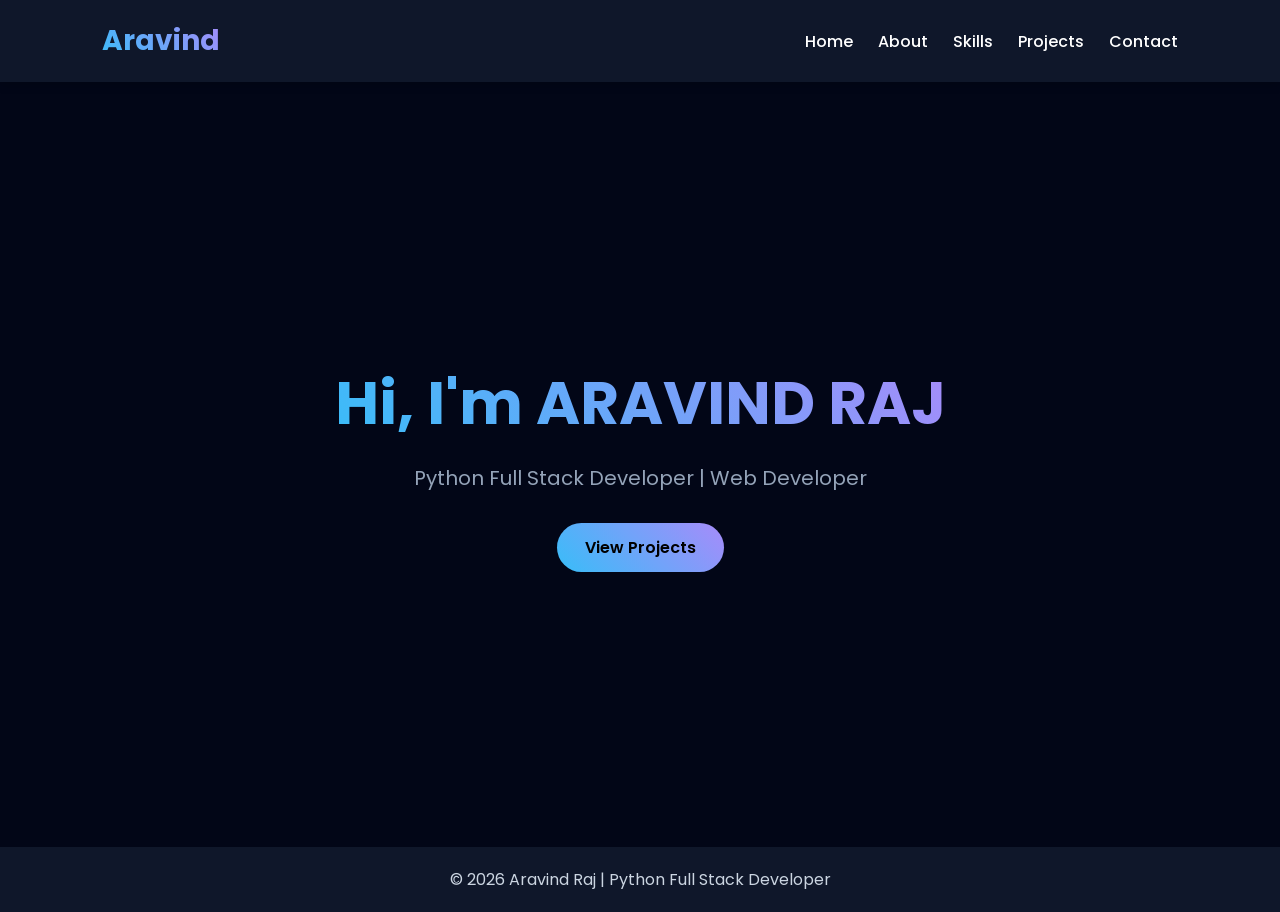
<file: index.html>
<!DOCTYPE html>
<html lang="en">

<head>
    <meta charset="UTF-8">
    <meta name="viewport" content="width=device-width, initial-scale=1.0">
    <title>Home</title>
    <link rel="stylesheet" href="css/style.css">
</head>

<body>

    <nav class="navbar">
        <h2 class="logo">
    <i class="fas fa-code"></i> Aravind
</h2>

        <ul class="nav-links">
            <li><a href="index.html">Home</a></li>
            <li><a href="about.html">About</a></li>
            <li><a href="skills.html">Skills</a></li>
            <li><a href="projects.html">Projects</a></li>
            <li><a href="contact.html">Contact</a></li>
        </ul>
    </nav>

    <section class="hero">
        <div class="hero-content">
            <h1>Hi, I'm ARAVIND RAJ</h1>
            <p>Python Full Stack Developer | Web Developer</p>
            <a href="projects.html" class="btn">View Projects</a>
        </div>
    </section>

    <footer>
        <p>© 2026 Aravind Raj | Python Full Stack Developer</p>
    </footer>

    <script src="js/script.js"></script>

</body>
</html>
</file>
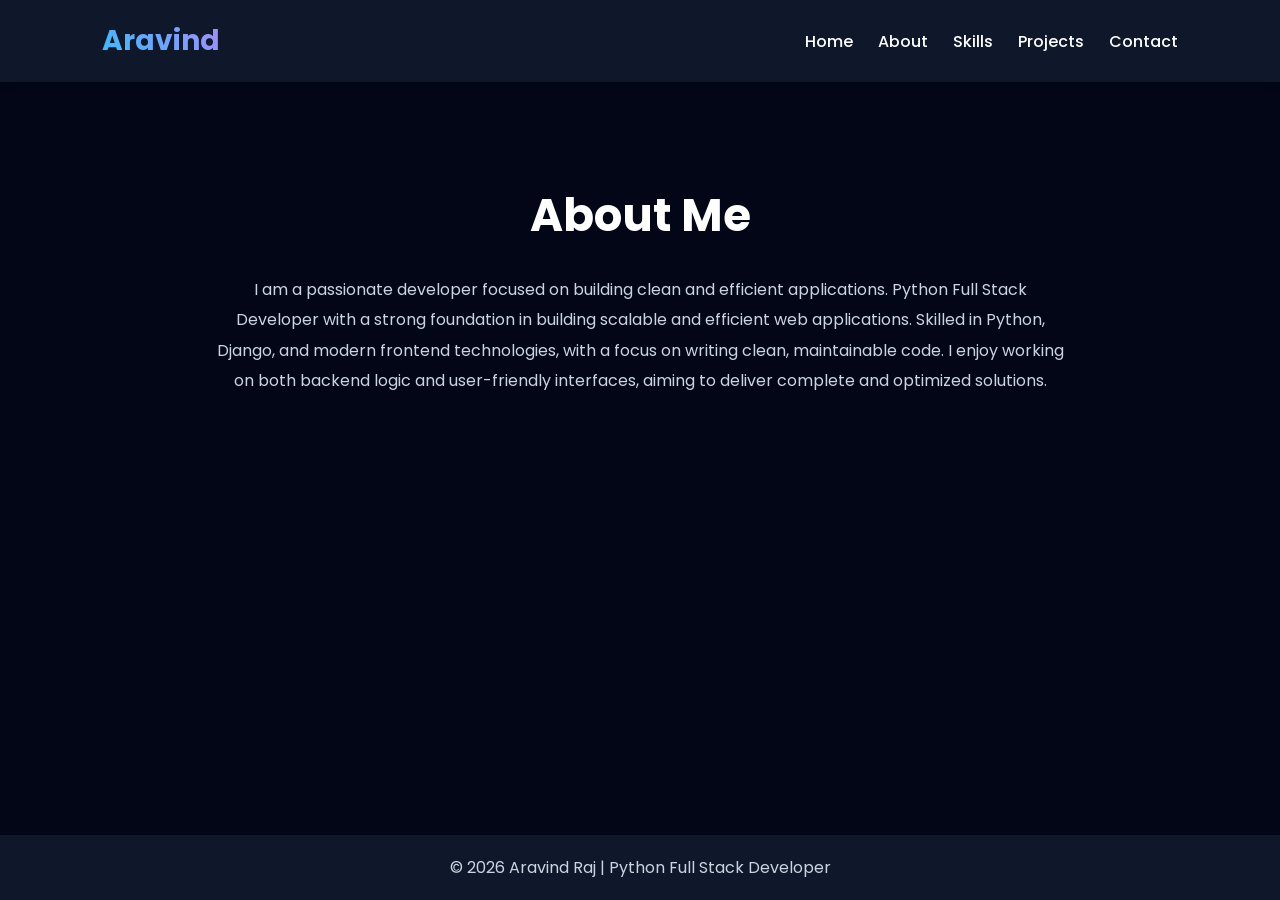
<file: about.html>
<!DOCTYPE html>
<html lang="en">
<head>
<meta charset="UTF-8">
<meta name="viewport" content="width=device-width, initial-scale=1.0">
<title>About</title>
<link rel="stylesheet" href="css/style.css">
</head>
<body>


<nav class="navbar">
<h2 class="logo">Aravind</h2>

<ul class="nav-links">
<li><a href="index.html">Home</a></li>
<li><a href="about.html">About</a></li>
<li><a href="skills.html">Skills</a></li>
<li><a href="projects.html">Projects</a></li>
<li><a href="contact.html">Contact</a></li>
</ul>

</nav>


<section class="page-section">
<h1>About Me</h1>
<p>
I am a passionate developer focused on building clean and efficient applications.
Python Full Stack Developer with a strong foundation in building scalable and efficient web applications.
Skilled in Python, Django, and modern frontend technologies,
with a focus on writing clean, maintainable code.
I enjoy working on both backend logic and user-friendly interfaces,
aiming to deliver complete and optimized solutions.
</p>
</section>

<footer>
    <p>© 2026 Aravind Raj | Python Full Stack Developer</p>
</footer>

</body>
</html>
</file>
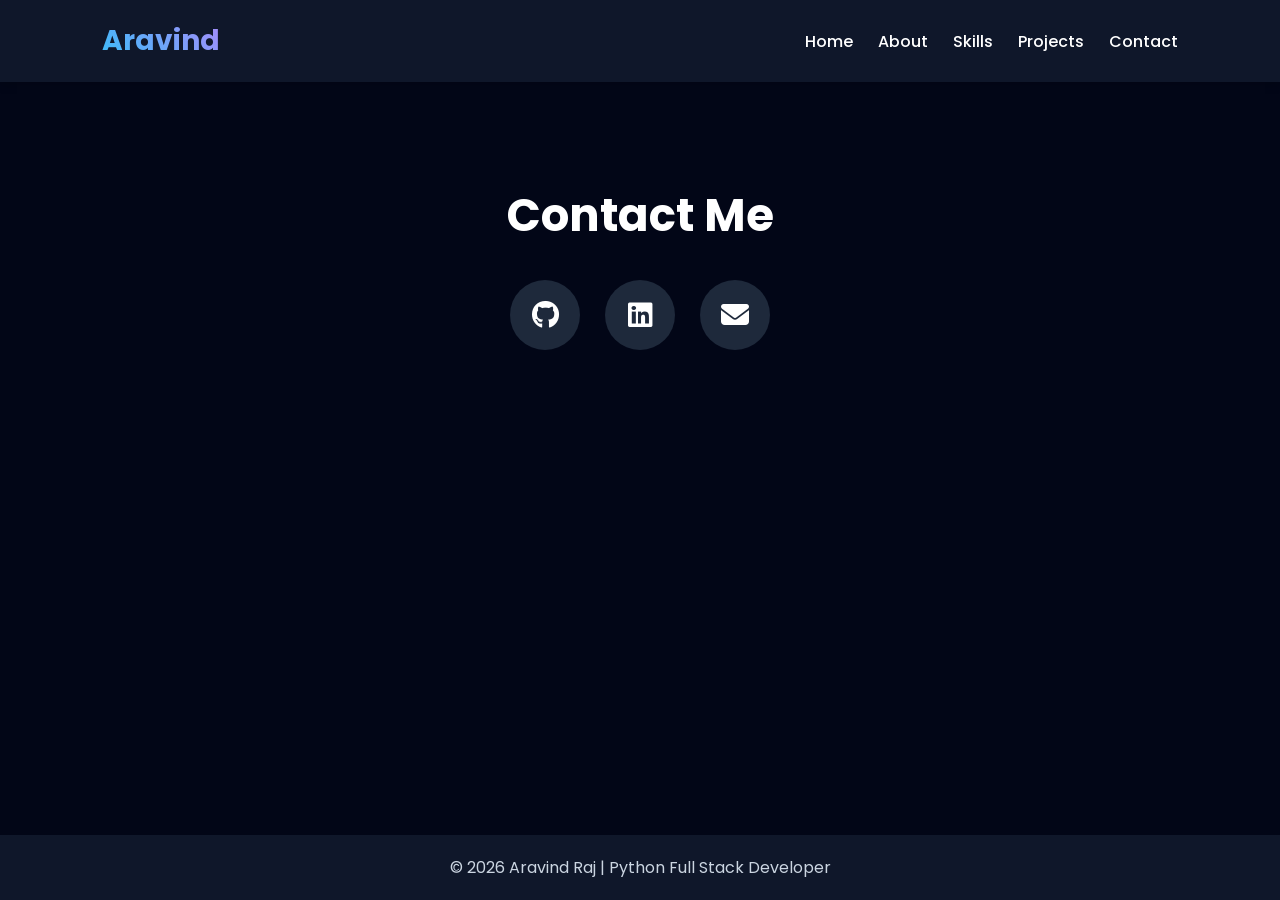
<file: contact.html>
<!DOCTYPE html>
<html lang="en">
<head>
<meta charset="UTF-8">
<meta name="viewport" content="width=device-width, initial-scale=1.0">
<title>Contact</title>

<link rel="stylesheet" href="css/style.css">

<link rel="stylesheet"
href="https://cdnjs.cloudflare.com/ajax/libs/font-awesome/6.5.1/css/all.min.css"/>

</head>
<body>


<nav class="navbar">
<h2 class="logo">Aravind</h2>

<ul class="nav-links">
<li><a href="index.html">Home</a></li>
<li><a href="about.html">About</a></li>
<li><a href="skills.html">Skills</a></li>
<li><a href="projects.html">Projects</a></li>
<li><a href="contact.html">Contact</a></li>
</ul>

</nav>


<section class="page-section">
<h1>Contact Me</h1>

<div class="contact-icons">

<a href="https://github.com/arvindr333" target="_blank">
<i class="fab fa-github"></i>
</a>

<a href="https://linkedin.com" target="_blank">
<i class="fab fa-linkedin"></i>
</a>

<a href="mailto:yourgmail@gmail.com">
<i class="fas fa-envelope"></i>
</a>

</div>

</section>


<footer>
    <p>© 2026 Aravind Raj | Python Full Stack Developer</p>
</footer>

</body>
</html>
</file>
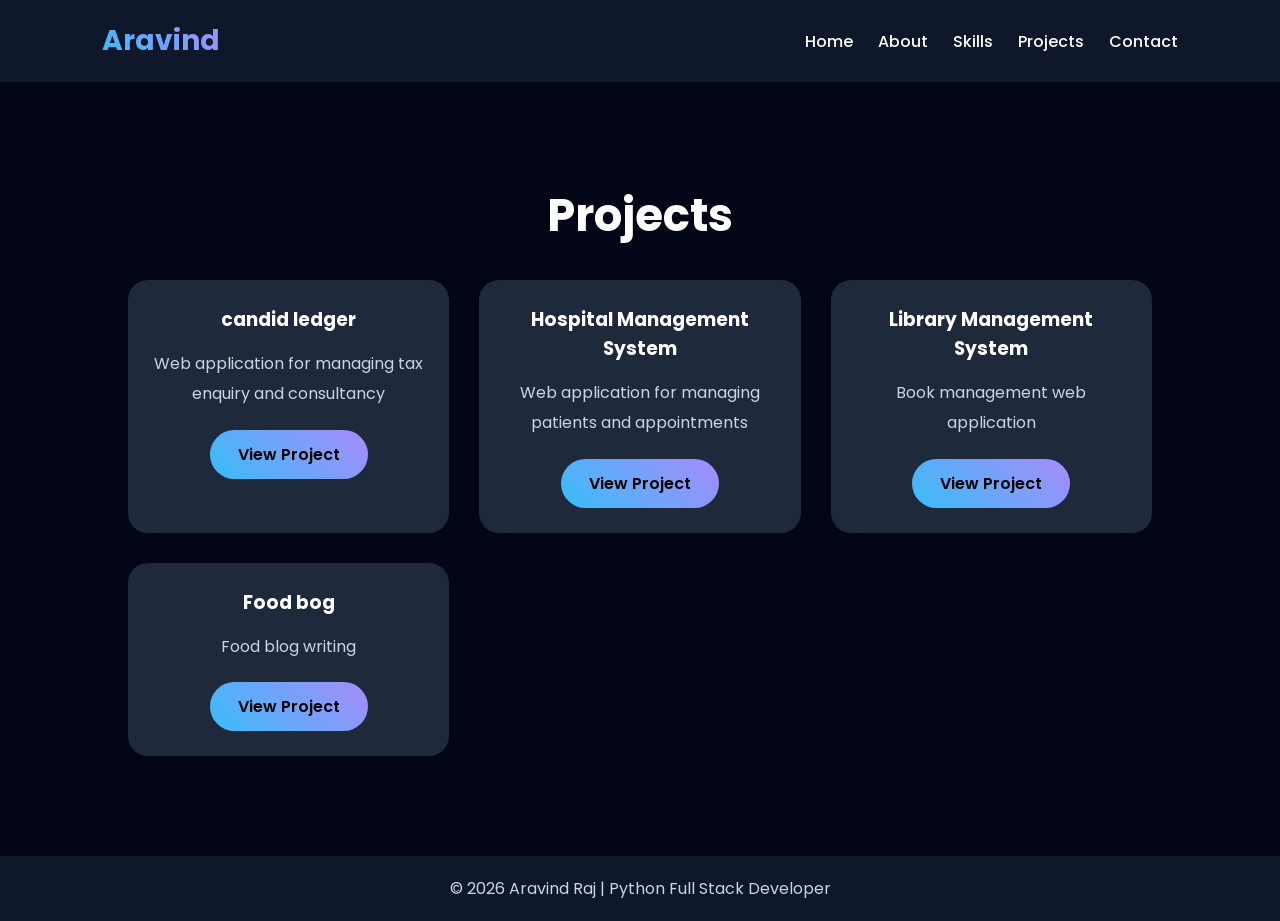
<file: projects.html>
<!DOCTYPE html>
<html lang="en">
<head>
<meta charset="UTF-8">
<meta name="viewport" content="width=device-width, initial-scale=1.0">
<title>Projects</title>
<link rel="stylesheet" href="css/style.css">
</head>
<body>


<nav class="navbar">
<h2 class="logo">Aravind</h2>

<ul class="nav-links">
<li><a href="index.html">Home</a></li>
<li><a href="about.html">About</a></li>
<li><a href="skills.html">Skills</a></li>
<li><a href="projects.html">Projects</a></li>
<li><a href="contact.html">Contact</a></li>
</ul>

</nav>


<section class="page-section">
<h1>Projects</h1>

<div class="project-container">

<div class="project-card">
<h3>candid ledger</h3>
<p>Web application for managing tax enquiry and consultancy</p>
<a href="https://candidledger.in" class="btn" target="_blank">View Project</a>
</div>

<div class="project-card">
<h3>Hospital Management System</h3>
<p>Web application for managing patients and appointments</p>
<a href="https://arvindr333.github.io/HMS/" class="btn" target="_blank">View Project</a>
</div>

<div class="project-card">
<h3>Library Management System</h3>
<p>Book management web application</p>
<a href="https://arvindr333.github.io/library_management_system/" class="btn" target="_blank">View Project</a>
</div>


<div class="project-card">
<h3>Food bog</h3>
<p>Food blog writing</p>
<a href="https://arvindr333.github.io/food_blog/" class="btn" target="_blank">View Project</a>
</div>

</div>

</section>

<footer>
    <p>© 2026 Aravind Raj | Python Full Stack Developer</p>
</footer>

</body>
</html>
</file>
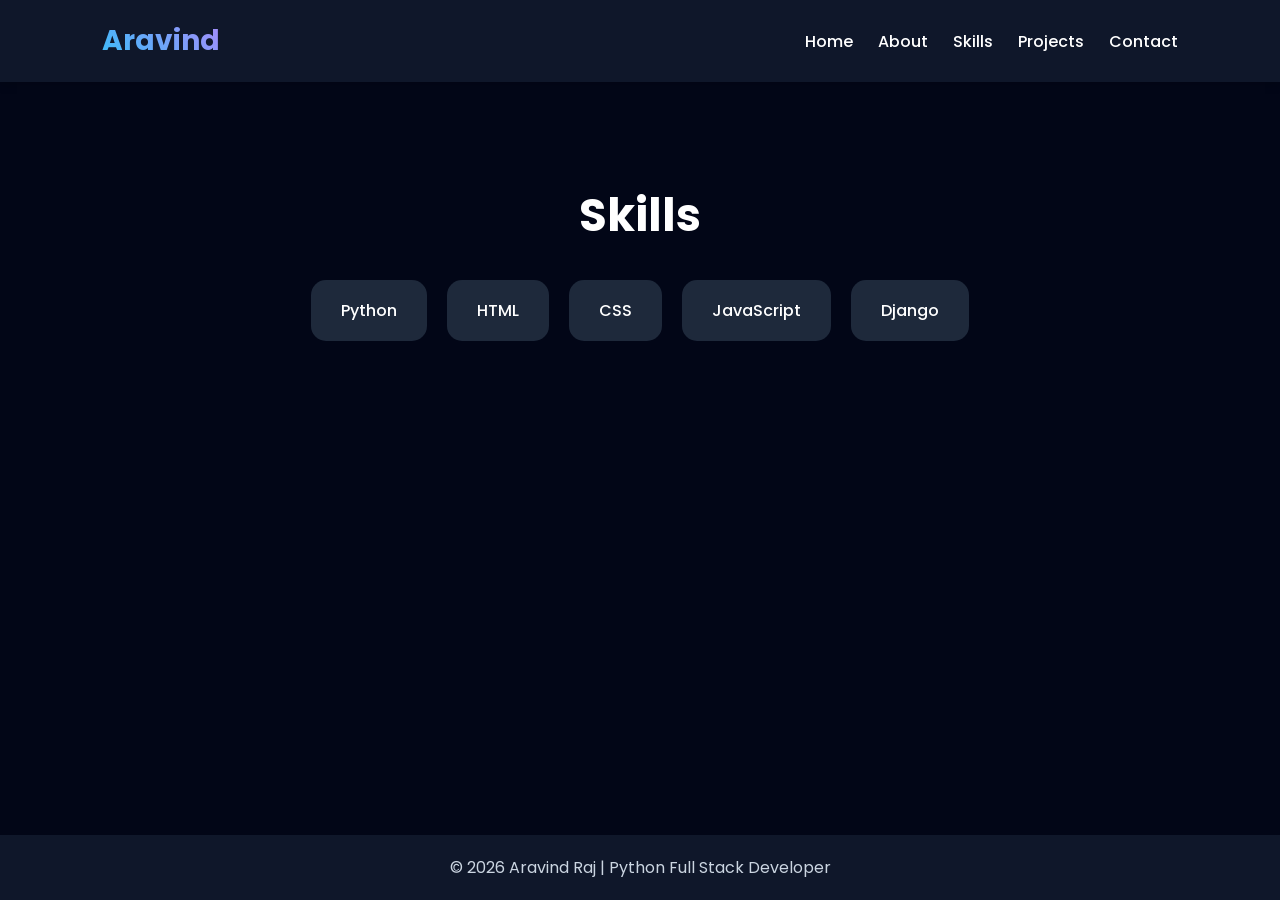
<file: skills.html>
<!DOCTYPE html>
<html lang="en">
<head>
<meta charset="UTF-8">
<meta name="viewport" content="width=device-width, initial-scale=1.0">
<title>Skills</title>
<link rel="stylesheet" href="css/style.css">
</head>
<body>


<nav class="navbar">
<h2 class="logo">Aravind</h2>

<ul class="nav-links">
<li><a href="index.html">Home</a></li>
<li><a href="about.html">About</a></li>
<li><a href="skills.html">Skills</a></li>
<li><a href="projects.html">Projects</a></li>
<li><a href="contact.html">Contact</a></li>
</ul>

</nav>


<section class="page-section">
<h1>Skills</h1>

<div class="skills-container">
<div class="skill-card">Python</div>
<div class="skill-card">HTML</div>
<div class="skill-card">CSS</div>
<div class="skill-card">JavaScript</div>
<div class="skill-card">Django</div>
</div>

</section>

<footer>
    <p>© 2026 Aravind Raj | Python Full Stack Developer</p>
</footer>

</body>
</html>
</file>
<file: css/style.css>
@import url('https://fonts.googleapis.com/css2?family=Poppins:wght@300;400;500;600;700&display=swap');

*{
    margin:0;
    padding:0;
    box-sizing:border-box;
    font-family:'Poppins',sans-serif;
}

html{
    scroll-behavior:smooth;
}

body{
    background:#020617;
    color:#ffffff;
    min-height:100vh;
    display:flex;
    flex-direction:column;
}

/* NAVBAR */

.navbar{
    display:flex;
    justify-content:space-between;
    align-items:center;
    padding:20px 8%;
    background:#0f172a;
    position:sticky;
    top:0;
    z-index:1000;
    box-shadow:0 2px 10px rgba(0,0,0,0.2);
}

.logo{
    font-size:28px;
    font-weight:700;

    background:linear-gradient(45deg,#38bdf8,#a78bfa);

    -webkit-background-clip:text;
    background-clip:text;

    -webkit-text-fill-color:transparent;
    color:transparent;
}


.logo{
    font-size:28px;
    font-weight:700;
    cursor:pointer;

    background:linear-gradient(45deg,#38bdf8,#a78bfa);

    -webkit-background-clip:text;
    background-clip:text;
    -webkit-text-fill-color:transparent;

    transition:0.3s ease;
}

.logo:hover{
    transform:scale(1.05);
}

.nav-links{
    display:flex;
    list-style:none;
    gap:25px;
}

.nav-links a{
    text-decoration:none;
    color:white;
    font-weight:500;
    transition:.3s;
}

.nav-links a:hover,
.nav-links a.active{
    color:#38bdf8;
}

/* HERO */

.hero{
    flex:1;
    min-height:85vh;
    display:flex;
    justify-content:center;
    align-items:center;
    text-align:center;
    padding:40px 20px;
}

.hero-content{
    max-width:800px;
}

.hero-content h1{
    font-size:60px;
    margin-bottom:15px;
    background:linear-gradient(45deg,#38bdf8,#a78bfa);
    -webkit-background-clip:text;
    background-clip:text;
    color:transparent;
}

.hero-content p{
    color:#94a3b8;
    font-size:20px;
    margin-bottom:30px;
}

/* BUTTONS */

.hero-buttons{
    display:flex;
    justify-content:center;
    gap:15px;
    flex-wrap:wrap;
}

.btn{
    display:inline-block;
    padding:12px 28px;
    border-radius:30px;
    background:linear-gradient(45deg,#38bdf8,#a78bfa);
    color:#000;
    text-decoration:none;
    font-weight:600;
    transition:.3s;
}

.btn:hover{
    transform:translateY(-4px);
}

.btn-secondary{
    background:transparent;
    color:white;
    border:2px solid #38bdf8;
}

/* PAGE SECTIONS */

.page-section{
    flex:1;
    padding:100px 10%;
    text-align:center;
}

.page-section h1{
    font-size:45px;
    margin-bottom:25px;
}

.page-section p{
    max-width:850px;
    margin:auto;
    line-height:1.9;
    color:#cbd5e1;
}

/* ABOUT */

.about-container{
    max-width:900px;
    margin:auto;
}

/* SKILLS */

.skills-container{
    display:flex;
    justify-content:center;
    gap:20px;
    flex-wrap:wrap;
    margin-top:30px;
}

.skill-card{
    background:#1e293b;
    padding:18px 30px;
    border-radius:15px;
    transition:.3s;
    font-weight:500;
}

.skill-card:hover{
    transform:translateY(-6px);
    box-shadow:0 8px 20px rgba(56,189,248,.2);
}

/* PROJECTS */

.project-container{
    display:grid;
    grid-template-columns:repeat(auto-fit,minmax(280px,1fr));
    gap:30px;
    margin-top:30px;
}

.project-card{
    background:#1e293b;
    padding:25px;
    border-radius:20px;
    transition:.3s;
}

.project-card:hover{
    transform:translateY(-8px);
    box-shadow:0 10px 30px rgba(56,189,248,.15);
}

.project-card h3{
    margin-bottom:15px;
}

.project-card p{
    margin-bottom:20px;
}

/* CONTACT */

.contact-text{
    color:#cbd5e1;
    margin-bottom:30px;
}

.contact-icons{
    display:flex;
    justify-content:center;
    gap:25px;
    flex-wrap:wrap;
    margin-top:30px;
}

.contact-icons a{
    width:70px;
    height:70px;
    display:flex;
    justify-content:center;
    align-items:center;
    border-radius:50%;
    background:#1e293b;
    color:white;
    text-decoration:none;
    font-size:28px;
    transition:.3s;
}

.contact-icons a:hover{
    transform:translateY(-6px);
    box-shadow:0 8px 20px rgba(56,189,248,.25);
}

/* FOOTER */

footer{
    background:#0f172a;
    color:#cbd5e1;
    text-align:center;
    padding:20px;
    margin-top:auto;
}

/* MOBILE RESPONSIVE */

@media(max-width:768px){

    .navbar{
        flex-direction:column;
        gap:15px;
        padding:15px;
    }

    .nav-links{
        justify-content:center;
        flex-wrap:wrap;
        gap:15px;
    }

    .hero{
        min-height:70vh;
    }

    .hero-content h1{
        font-size:36px;
    }

    .hero-content p{
        font-size:16px;
    }

    .page-section{
        padding:70px 20px;
    }

    .page-section h1{
        font-size:32px;
    }

    .skill-card{
        width:100%;
        max-width:280px;
    }

    .contact-icons a{
        width:60px;
        height:60px;
        font-size:24px;
    }
}


.logo{
    font-size:28px;
    font-weight:700;
    cursor:pointer;

    background:linear-gradient(45deg,#38bdf8,#a78bfa);
    -webkit-background-clip:text;
    background-clip:text;
    -webkit-text-fill-color:transparent;

    transition:all 0.3s ease;
}

.logo:hover{
    transform:scale(1.15);
}

.logo:hover{
    animation:logoPop 0.5s ease;
    filter:drop-shadow(0 0 10px #38bdf8);
}
</file>
